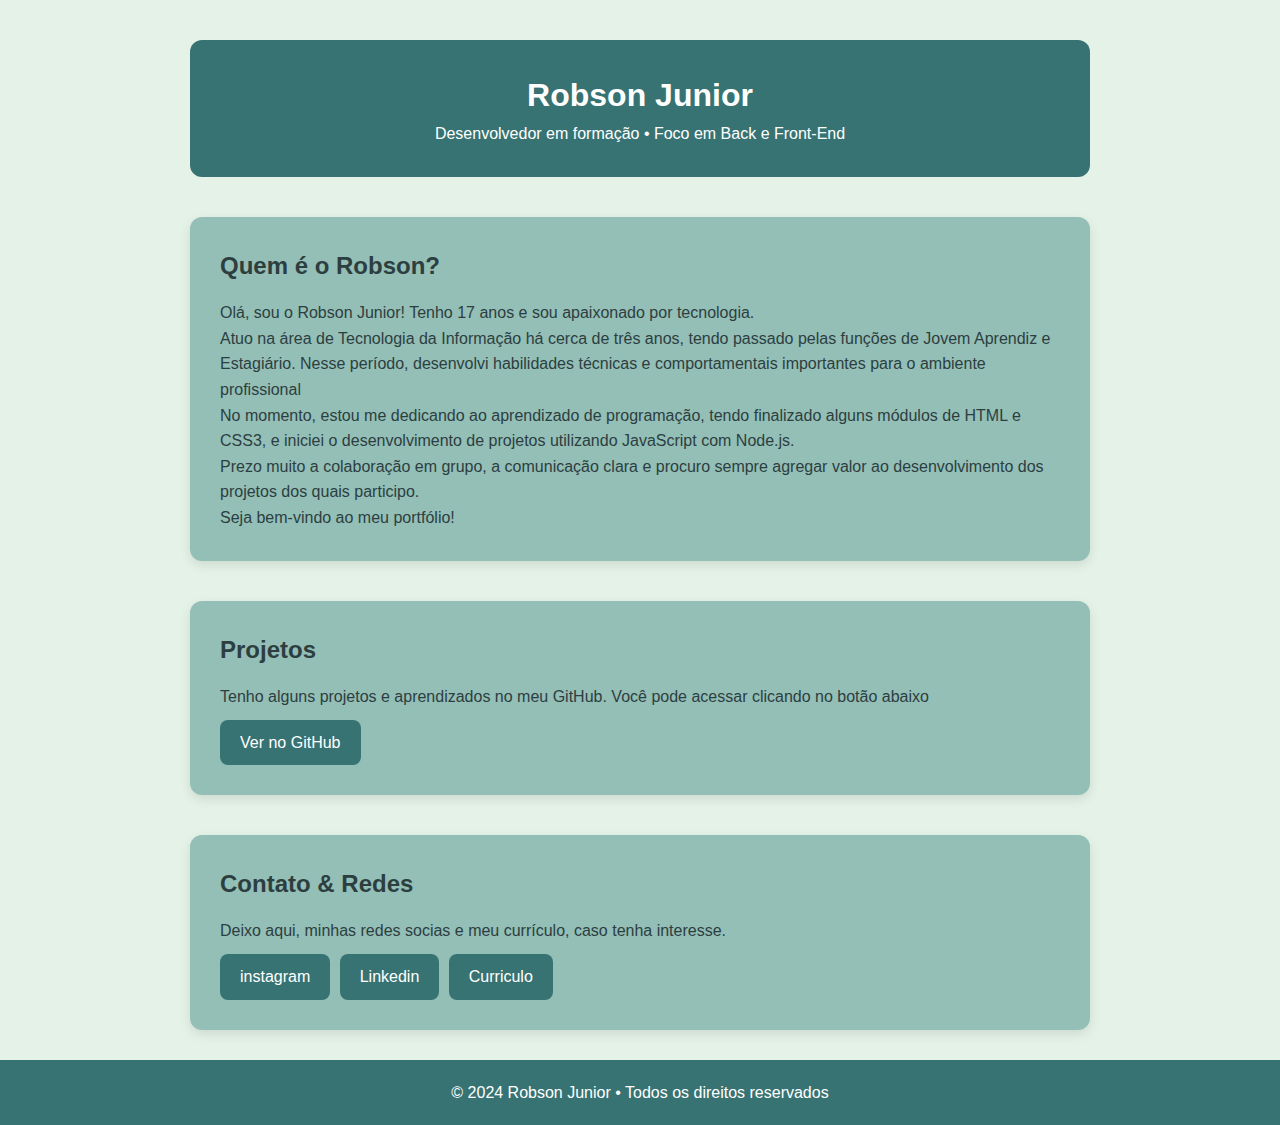
<file: index.html>
<!DOCTYPE html>
<html lang="pt-br">
<head>
  <meta charset="UTF-8" />
  <meta name="viewport" content="width=device-width, initial-scale=1.0" />
  <link rel="shortcut icon" href="favicon.ico" type="image/x-icon">
  <title>Robson Junior - Desenvolvedor Junior</title>
  <style>
    * {
      margin: 0;
      padding: 0;
      box-sizing: border-box;
    }

    body {
      font-family: Calibri, sans-serif;
      background-color: #E4F2E7;
      color: #2D3E40;
      line-height: 1.6;
    }

    header {
      background-color: #387373;
      color: white;
      text-align: center;
      padding: 40px 20px;
    }

    header h1 {
      font-size: 2.5em;
      margin-bottom: 10px;
    }

    section {
      max-width: 900px;
      margin: 40px auto;
      padding: 20px;
    }

    .card {
      background-color: #93BFB7;
      border-radius: 12px;
      padding: 30px;
      margin-bottom: 30px;
      box-shadow: 0 4px 12px rgba(0, 0, 0, 0.1);
      transition: transform 0.3s ease;
    }

    .card:hover {
      transform: translateY(-5px);
    }

    .card h2 {
      margin-bottom: 15px;
      font-size: 1.5em;
    }

    .button {
      display: inline-block;
      background-color: #387373;
      color: white;
      padding: 10px 20px;
      border-radius: 8px;
      text-decoration: none;
      margin: 10px 5px 0 0;
      transition: background 0.3s ease;
    }

    .button:hover {
      background-color: #2d5c5c;
    }

    footer {
      background-color: #387373;
      color: white;
      text-align: center;
      padding: 20px;
    }

    @media (max-width: 600px) {
      header h1 {
        font-size: 1.8em;
      }

      .card {
        padding: 20px;
      }
    }
        h1{
        text-align: center;
    }
    .card1 {
        background-color: #387373;
        border-radius: 12px;
        padding: 30px;
        margin-bottom: 30px;
        color: white;
    }
  </style>
<body>
    <section class="card1">
    <h1>Robson Junior</h1>
    <p style="text-align: center;">Desenvolvedor em formação • Foco em Back e Front-End</p>
    </section>
    <section class="card">
        <h2>Quem é o Robson?</h2>
        <p>Olá, sou o Robson Junior! Tenho 17 anos e sou apaixonado por tecnologia.</p>
        <p>Atuo na área de Tecnologia da Informação há cerca de três anos, tendo passado pelas funções de Jovem Aprendiz e Estagiário. Nesse período, desenvolvi habilidades técnicas e comportamentais importantes para o ambiente profissional</p>
        <p>No momento, estou me dedicando ao aprendizado de programação, tendo finalizado alguns módulos de HTML e CSS3, e iniciei o desenvolvimento de projetos utilizando JavaScript com Node.js.</p>
        <p>Prezo muito a colaboração em grupo, a comunicação clara e procuro sempre agregar valor ao desenvolvimento dos projetos dos quais participo.</p>
        <p>Seja bem-vindo ao meu portfólio!</p>
    </section>

    <section class="card">
        <h2>Projetos</h2>
        <p>Tenho alguns projetos e aprendizados no meu GitHub. Você pode acessar clicando no botão abaixo</p>
        <a href="https://github.com/RobsonJuniorFarias" target="_blank" class="button">Ver no GitHub</a>
    </section>
 
   <section class="card">
        <h2>Contato & Redes</h2>
        <p>Deixo aqui, minhas redes socias e meu currículo, caso tenha interesse.</p>
        <a href="https://www.instagram.com/robszz07/" target="_blank" class="button">instagram</a>
        <a href="https://www.linkedin.com/in/robson-junior-9a7139287/" target="_blank" class="button">Linkedin</a>
        <a href="Currículo _ Vagas.com.pdf" target="_blank" class="button">Curriculo</a>
    </section>
    <footer style="background-color: #387373;">
    <p>&copy; 2024 Robson Junior • Todos os direitos reservados</p>
  </footer>

</body>
</html>
</file>
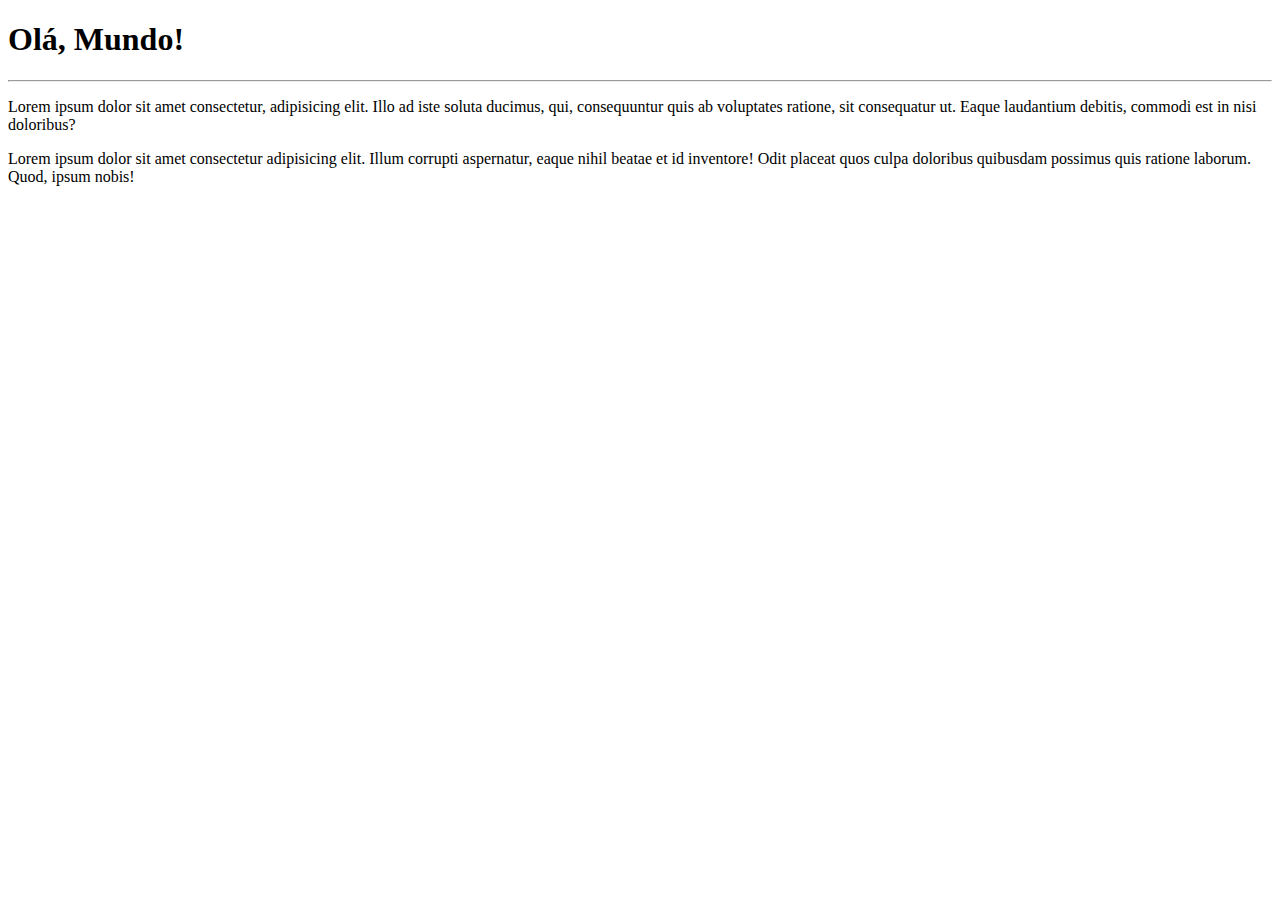
<file: site-exemplo/index.html>
<!DOCTYPE html>
<html lang="pt-br">
<head>
    <meta charset="UTF-8">
    <meta name="viewport" content="width=device-width, initial-scale=1.0">
    <title>Meu primieiro site em repositório</title>
</head>
<body>
    <h1>Olá, Mundo!</h1>
    <hr>
    <p>Lorem ipsum dolor sit amet consectetur, adipisicing elit. Illo ad iste soluta ducimus, qui, consequuntur quis ab voluptates ratione, sit consequatur ut. Eaque laudantium debitis, commodi est in nisi doloribus?</p>
    <p>Lorem ipsum dolor sit amet consectetur adipisicing elit. Illum corrupti aspernatur, eaque nihil beatae et id inventore! Odit placeat quos culpa doloribus quibusdam possimus quis ratione laborum. Quod, ipsum nobis!</p>
</body>
</html>
</file>
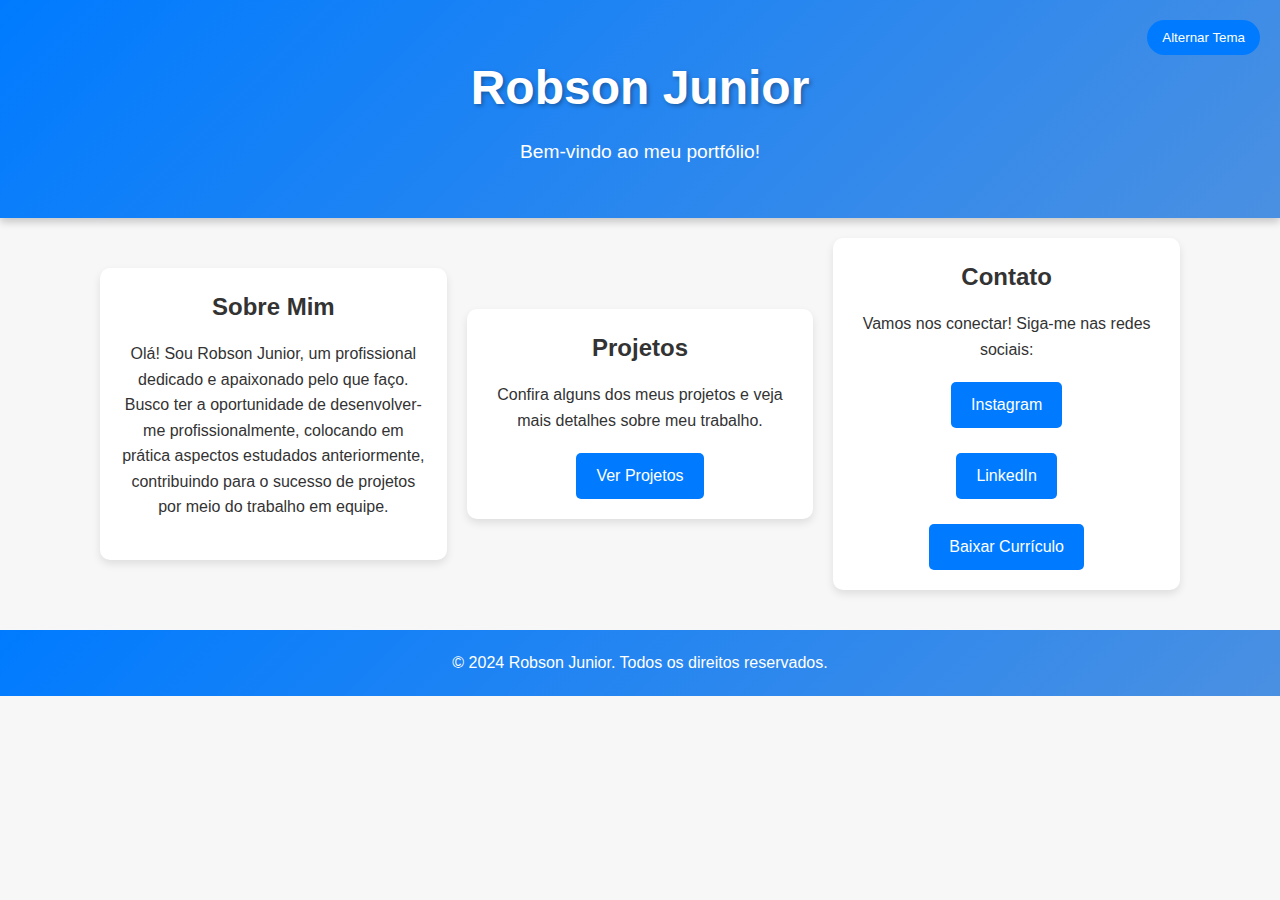
<file: README.html>
<!DOCTYPE html>
<html lang="pt-BR">

<head>
    <meta charset="UTF-8">
    <meta name="viewport" content="width=device-width, initial-scale=1.0">
    <title>Portfólio - Robson Junior</title>
    <link rel="shortcut icon" href="favicon.ico" type="image/x-icon">

    <style>
        /* Reset */
        * {
            margin: 0;
            padding: 0;
            box-sizing: border-box;
        }

        body {
            font-family: 'Arial', sans-serif;
            line-height: 1.6;
            transition: background-color 0.3s, color 0.3s;
            --bg-color: #f7f7f7;
            --text-color: #333;
            --header-bg: linear-gradient(135deg, #007BFF, #4A90E2);
            --header-text: #fff;
            --card-bg: #fff;
            --card-shadow: rgba(0, 0, 0, 0.1);
            --button-bg: #007BFF;
            --button-hover: #0056b3;
        }

        body.dark {
            --bg-color: #121212;
            --text-color: #f7f7f7;
            --header-bg: linear-gradient(135deg, #1E1E1E, #333333);
            --header-text: #f7f7f7;
            --card-bg: #1E1E1E;
            --card-shadow: rgba(255, 255, 255, 0.1);
            --button-bg: #4A90E2;
            --button-hover: #007BFF;
        }

        body {
            background-color: var(--bg-color);
            color: var(--text-color);
        }

        header {
            background: var(--header-bg);
            color: var(--header-text);
            text-align: center;
            padding: 50px 10px;
            box-shadow: 0 4px 8px rgba(0, 0, 0, 0.2);
        }

        header h1 {
            font-size: 3em;
            margin-bottom: 10px;
            text-shadow: 2px 2px 4px rgba(0, 0, 0, 0.3);
        }

        header p {
            font-size: 1.2em;
        }

        .theme-toggle {
            position: fixed;
            top: 20px;
            right: 20px;
            background: var(--button-bg);
            color: #fff;
            border: none;
            padding: 10px 15px;
            border-radius: 20px;
            cursor: pointer;
            transition: background 0.3s;
        }

        .theme-toggle:hover {
            background: var(--button-hover);
        }

        .container {
            display: flex;
            justify-content: center;
            align-items: center;
            flex-wrap: wrap;
            gap: 20px;
            padding: 20px;
            max-width: 1200px;
            margin: 0 auto;
        }

        .card {
            background: var(--card-bg);
            border-radius: 10px;
            box-shadow: 0 4px 8px var(--card-shadow);
            padding: 20px;
            text-align: center;
            flex: 1 1 calc(33.333% - 40px);
            max-width: calc(33.333% - 40px);
            min-width: 300px;
            transition: transform 0.3s ease, box-shadow 0.3s ease;
        }

        .card:hover {
            transform: translateY(-10px);
            box-shadow: 0 8px 16px rgba(0, 0, 0, 0.2);
        }

        .card h2 {
            margin-bottom: 15px;
        }

        .card p {
            margin-bottom: 20px;
        }

        .card a {
            display: inline-block;
            background: var(--button-bg);
            color: white;
            text-decoration: none;
            padding: 10px 20px;
            border-radius: 5px;
            transition: transform 0.2s, background 0.3s;
        }

        .card a:hover {
            background: var(--button-hover);
            transform: scale(1.05);
        }

        footer {
            background: var(--header-bg);
            color: var(--header-text);
            text-align: center;
            padding: 20px 10px;
            margin-top: 20px;
        }

        @media (max-width: 768px) {
            .card {
                flex: 1 1 100%;
                max-width: 100%;
            }
        }
    </style>
</head>

<body>
    <header>
        <h1>Robson Junior</h1>
        <p>Bem-vindo ao meu portfólio!</p>
    </header>

    <button class="theme-toggle">Alternar Tema</button>

    <main class="container">
        <section class="card">
            <h2>Sobre Mim</h2>
            <p>Olá! Sou Robson Junior, um profissional dedicado e apaixonado pelo que faço. Busco ter a oportunidade de desenvolver-me profissionalmente, colocando em prática aspectos estudados anteriormente, contribuindo para o sucesso de projetos por meio do trabalho em equipe.</p>
        </section>

        <section class="card">
            <h2>Projetos</h2>
            <p>Confira alguns dos meus projetos e veja mais detalhes sobre meu trabalho.</p>
            <a href="https://github.com/RobsonJuniorFarias" target="_blank">Ver Projetos</a>
        </section>

        <section class="card">
            <h2>Contato</h2>
            <p>Vamos nos conectar! Siga-me nas redes sociais:</p>
            <a href="https://www.instagram.com/robszz07/" target="_blank">Instagram</a><br><br>
            <a href="https://www.linkedin.com/in/robson-junior-9a7139287/" target="_blank">LinkedIn</a><br><br>
            <a href="Robson Junior.pdf" target="_blank">Baixar Currículo</a>
        </section>
    </main>

    <footer>
        <p>&copy; 2024 Robson Junior. Todos os direitos reservados.</p>
    </footer>

    <script>
        const themeToggle = document.querySelector('.theme-toggle');
        themeToggle.addEventListener('click', () => {
            document.body.classList.toggle('dark');
        });
    </script>
</body>

</html>
</file>
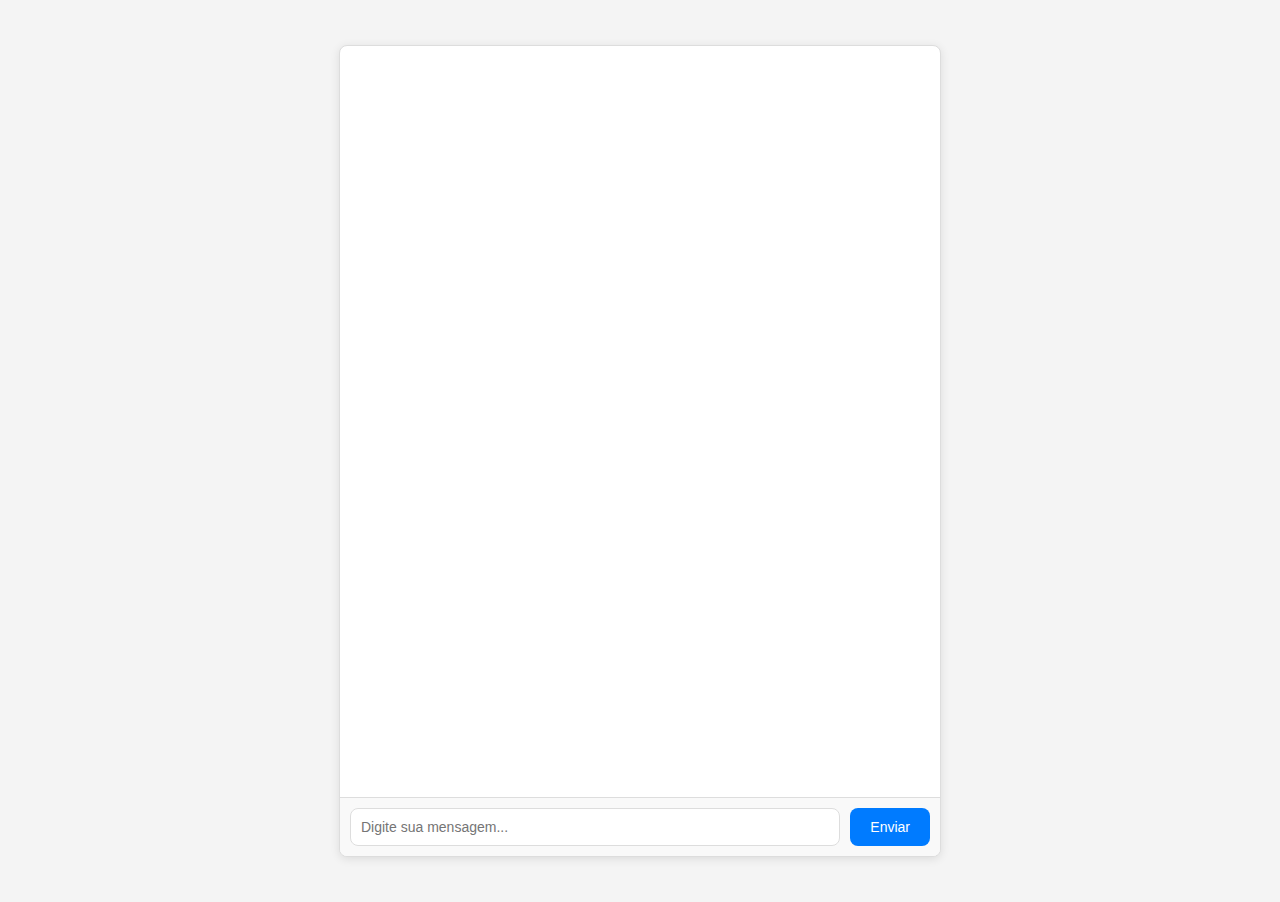
<file: site-exemplo/html.html>
<!DOCTYPE html>
<html lang="en">
<head>
    <meta charset="UTF-8">
    <meta name="viewport" content="width=device-width, initial-scale=1.0">
    <title>ChatGPT Style Chat</title>
    <style>
        body {
            margin: 0;
            font-family: Arial, sans-serif;
            background-color: #f4f4f4;
        }

        .chat-container {
            display: flex;
            flex-direction: column;
            justify-content: flex-end;
            max-width: 600px;
            height: 90vh;
            margin: 5vh auto;
            background-color: #ffffff;
            border: 1px solid #ddd;
            border-radius: 8px;
            box-shadow: 0 2px 10px rgba(0, 0, 0, 0.1);
            overflow: hidden;
        }

        .messages {
            flex-grow: 1;
            padding: 20px;
            overflow-y: auto;
        }

        .message {
            margin: 10px 0;
            max-width: 80%;
            padding: 10px;
            border-radius: 8px;
            font-size: 14px;
            line-height: 1.4;
        }

        .message.user {
            align-self: flex-end;
            background-color: #007bff;
            color: white;
        }

        .message.bot {
            align-self: flex-start;
            background-color: #e9ecef;
            color: #333;
        }

        .input-area {
            display: flex;
            padding: 10px;
            border-top: 1px solid #ddd;
            background-color: #f9f9f9;
        }

        .input-area input {
            flex-grow: 1;
            padding: 10px;
            font-size: 14px;
            border: 1px solid #ddd;
            border-radius: 8px;
            margin-right: 10px;
            outline: none;
        }

        .input-area button {
            padding: 10px 20px;
            font-size: 14px;
            color: white;
            background-color: #007bff;
            border: none;
            border-radius: 8px;
            cursor: pointer;
        }

        .input-area button:hover {
            background-color: #0056b3;
        }
    </style>
</head>
<body>
    <div class="chat-container">
        <div class="messages" id="messages"></div>
        <div class="input-area">
            <input type="text" id="userInput" placeholder="Digite sua mensagem...">
            <button onclick="sendMessage()">Enviar</button>
        </div>
    </div>

    <script>
        function sendMessage() {
            const inputField = document.getElementById('userInput');
            const messageText = inputField.value.trim();
            if (messageText === "") return;

            // Add user message
            addMessage(messageText, 'user');
            inputField.value = "";

            // Simulate bot response
            setTimeout(() => {
                const botReply = generateBotResponse(messageText);
                addMessage(botReply, 'bot');
            }, 1000);
        }

        function addMessage(text, type) {
            const messagesContainer = document.getElementById('messages');
            const messageElement = document.createElement('div');
            messageElement.classList.add('message', type);
            messageElement.textContent = text;
            messagesContainer.appendChild(messageElement);
            messagesContainer.scrollTop = messagesContainer.scrollHeight; // Scroll to the latest message
        }

        function generateBotResponse(userMessage) {
            // Simulated bot responses
            const responses = [
                "Olá! Como posso te ajudar hoje?",
                "Isso parece interessante! Me conte mais.",
                "Estou aqui para ajudar com o que precisar.",
                "Entendi! Alguma outra dúvida?"
            ];
            return responses[Math.floor(Math.random() * responses.length)];
        }
    </script>
</body>
</html>
</file>
